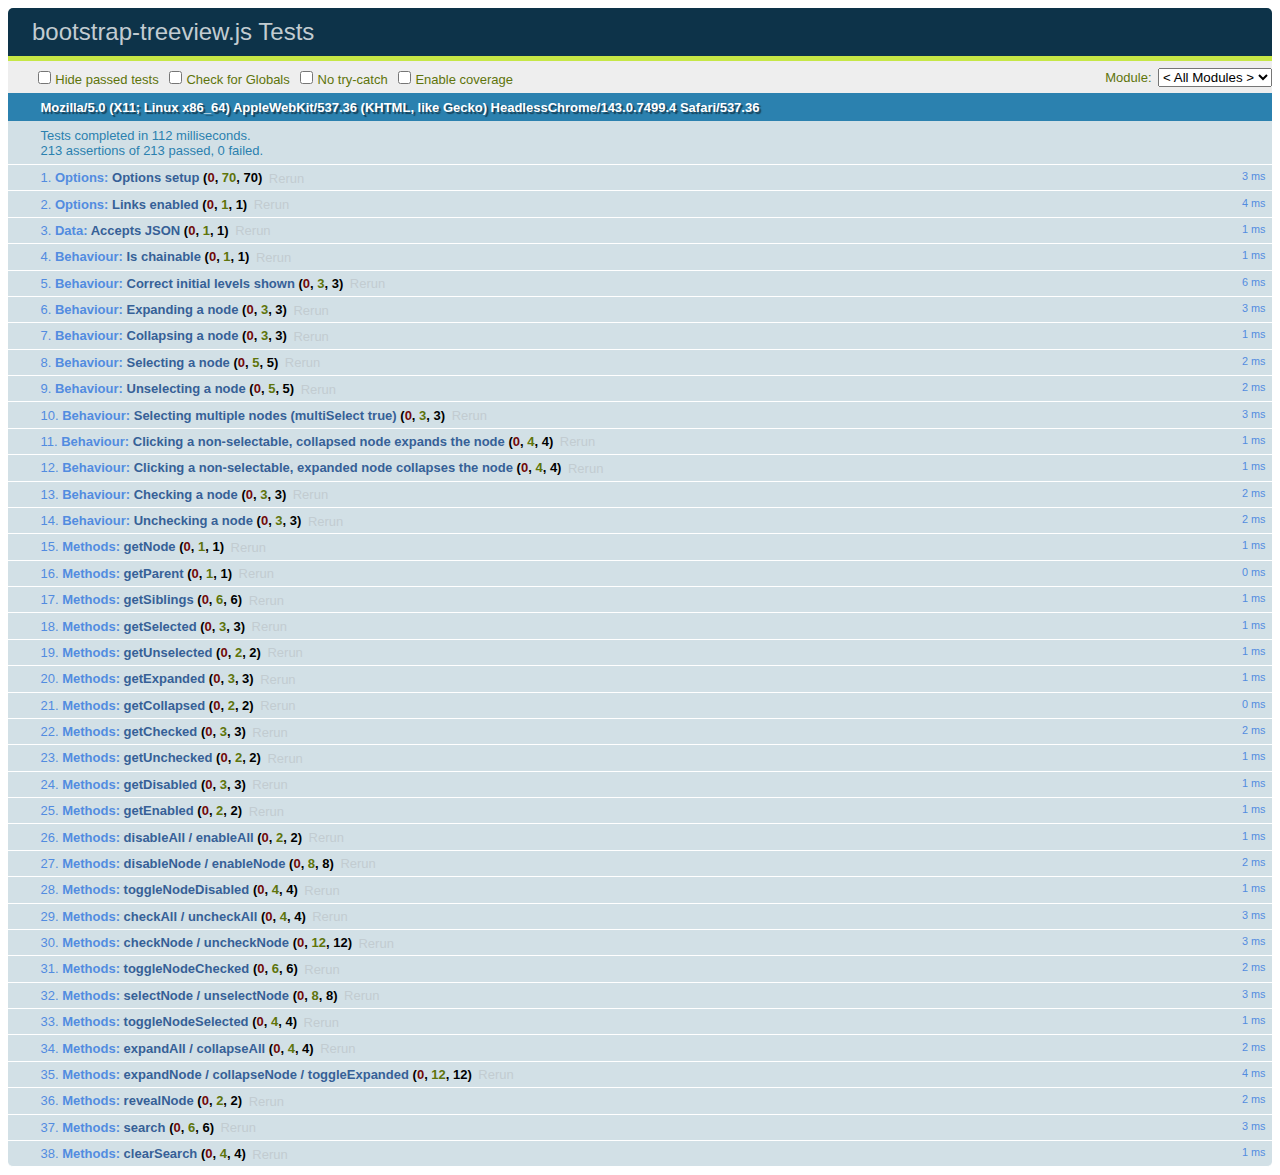
<file: shared_model_example/js/bootstrap-treeview-1.2.0/tests/tests.html>
<!doctype html>
<html>
  <head>
    <meta charset='UTF-8' />
    <meta http-equiv='content-type' content='text/html; charset=utf-8' />

    <title>bootstrap-treeview.js Tests</title>

    <link rel='stylesheet' href='./lib/qunit-1.12.0.css'>

    <script src='./lib/jquery.js'></script>
    <script src='./lib/qunit-1.12.0.js'></script>
    <script src="./lib/blanket.min.js"></script>

    <script data-cover src='./lib/bootstrap-treeview.js'></script>

    <!-- your tests, any and all to run with the given fixtures below -->
    <script src='./tests.js'></script>
  </head>
  <body>
    <div id="qunit"></div> <!-- QUnit fills this with results, etc -->
    <div id='qunit-fixture'>
 
      <!-- any HTML you want to be present in each test (will be reset for each test) -->
      <div id="treeview"></div>
    </div>
  </body>
</html>
</file>
<file: shared_model_example/js/bootstrap-treeview-1.2.0/tests/lib/qunit-1.12.0.css>
/**
 * QUnit v1.12.0 - A JavaScript Unit Testing Framework
 *
 * http://qunitjs.com
 *
 * Copyright 2012 jQuery Foundation and other contributors
 * Released under the MIT license.
 * http://jquery.org/license
 */

/** Font Family and Sizes */

#qunit-tests, #qunit-header, #qunit-banner, #qunit-testrunner-toolbar, #qunit-userAgent, #qunit-testresult {
	font-family: "Helvetica Neue Light", "HelveticaNeue-Light", "Helvetica Neue", Calibri, Helvetica, Arial, sans-serif;
}

#qunit-testrunner-toolbar, #qunit-userAgent, #qunit-testresult, #qunit-tests li { font-size: small; }
#qunit-tests { font-size: smaller; }


/** Resets */

#qunit-tests, #qunit-header, #qunit-banner, #qunit-userAgent, #qunit-testresult, #qunit-modulefilter {
	margin: 0;
	padding: 0;
}


/** Header */

#qunit-header {
	padding: 0.5em 0 0.5em 1em;

	color: #8699a4;
	background-color: #0d3349;

	font-size: 1.5em;
	line-height: 1em;
	font-weight: normal;

	border-radius: 5px 5px 0 0;
	-moz-border-radius: 5px 5px 0 0;
	-webkit-border-top-right-radius: 5px;
	-webkit-border-top-left-radius: 5px;
}

#qunit-header a {
	text-decoration: none;
	color: #c2ccd1;
}

#qunit-header a:hover,
#qunit-header a:focus {
	color: #fff;
}

#qunit-testrunner-toolbar label {
	display: inline-block;
	padding: 0 .5em 0 .1em;
}

#qunit-banner {
	height: 5px;
}

#qunit-testrunner-toolbar {
	padding: 0.5em 0 0.5em 2em;
	color: #5E740B;
	background-color: #eee;
	overflow: hidden;
}

#qunit-userAgent {
	padding: 0.5em 0 0.5em 2.5em;
	background-color: #2b81af;
	color: #fff;
	text-shadow: rgba(0, 0, 0, 0.5) 2px 2px 1px;
}

#qunit-modulefilter-container {
	float: right;
}

/** Tests: Pass/Fail */

#qunit-tests {
	list-style-position: inside;
}

#qunit-tests li {
	padding: 0.4em 0.5em 0.4em 2.5em;
	border-bottom: 1px solid #fff;
	list-style-position: inside;
}

#qunit-tests.hidepass li.pass, #qunit-tests.hidepass li.running  {
	display: none;
}

#qunit-tests li strong {
	cursor: pointer;
}

#qunit-tests li a {
	padding: 0.5em;
	color: #c2ccd1;
	text-decoration: none;
}
#qunit-tests li a:hover,
#qunit-tests li a:focus {
	color: #000;
}

#qunit-tests li .runtime {
	float: right;
	font-size: smaller;
}

.qunit-assert-list {
	margin-top: 0.5em;
	padding: 0.5em;

	background-color: #fff;

	border-radius: 5px;
	-moz-border-radius: 5px;
	-webkit-border-radius: 5px;
}

.qunit-collapsed {
	display: none;
}

#qunit-tests table {
	border-collapse: collapse;
	margin-top: .2em;
}

#qunit-tests th {
	text-align: right;
	vertical-align: top;
	padding: 0 .5em 0 0;
}

#qunit-tests td {
	vertical-align: top;
}

#qunit-tests pre {
	margin: 0;
	white-space: pre-wrap;
	word-wrap: break-word;
}

#qunit-tests del {
	background-color: #e0f2be;
	color: #374e0c;
	text-decoration: none;
}

#qunit-tests ins {
	background-color: #ffcaca;
	color: #500;
	text-decoration: none;
}

/*** Test Counts */

#qunit-tests b.counts                       { color: black; }
#qunit-tests b.passed                       { color: #5E740B; }
#qunit-tests b.failed                       { color: #710909; }

#qunit-tests li li {
	padding: 5px;
	background-color: #fff;
	border-bottom: none;
	list-style-position: inside;
}

/*** Passing Styles */

#qunit-tests li li.pass {
	color: #3c510c;
	background-color: #fff;
	border-left: 10px solid #C6E746;
}

#qunit-tests .pass                          { color: #528CE0; background-color: #D2E0E6; }
#qunit-tests .pass .test-name               { color: #366097; }

#qunit-tests .pass .test-actual,
#qunit-tests .pass .test-expected           { color: #999999; }

#qunit-banner.qunit-pass                    { background-color: #C6E746; }

/*** Failing Styles */

#qunit-tests li li.fail {
	color: #710909;
	background-color: #fff;
	border-left: 10px solid #EE5757;
	white-space: pre;
}

#qunit-tests > li:last-child {
	border-radius: 0 0 5px 5px;
	-moz-border-radius: 0 0 5px 5px;
	-webkit-border-bottom-right-radius: 5px;
	-webkit-border-bottom-left-radius: 5px;
}

#qunit-tests .fail                          { color: #000000; background-color: #EE5757; }
#qunit-tests .fail .test-name,
#qunit-tests .fail .module-name             { color: #000000; }

#qunit-tests .fail .test-actual             { color: #EE5757; }
#qunit-tests .fail .test-expected           { color: green;   }

#qunit-banner.qunit-fail                    { background-color: #EE5757; }


/** Result */

#qunit-testresult {
	padding: 0.5em 0.5em 0.5em 2.5em;

	color: #2b81af;
	background-color: #D2E0E6;

	border-bottom: 1px solid white;
}
#qunit-testresult .module-name {
	font-weight: bold;
}

/** Fixture */

#qunit-fixture {
	position: absolute;
	top: -10000px;
	left: -10000px;
	width: 1000px;
	height: 1000px;
}
</file>
